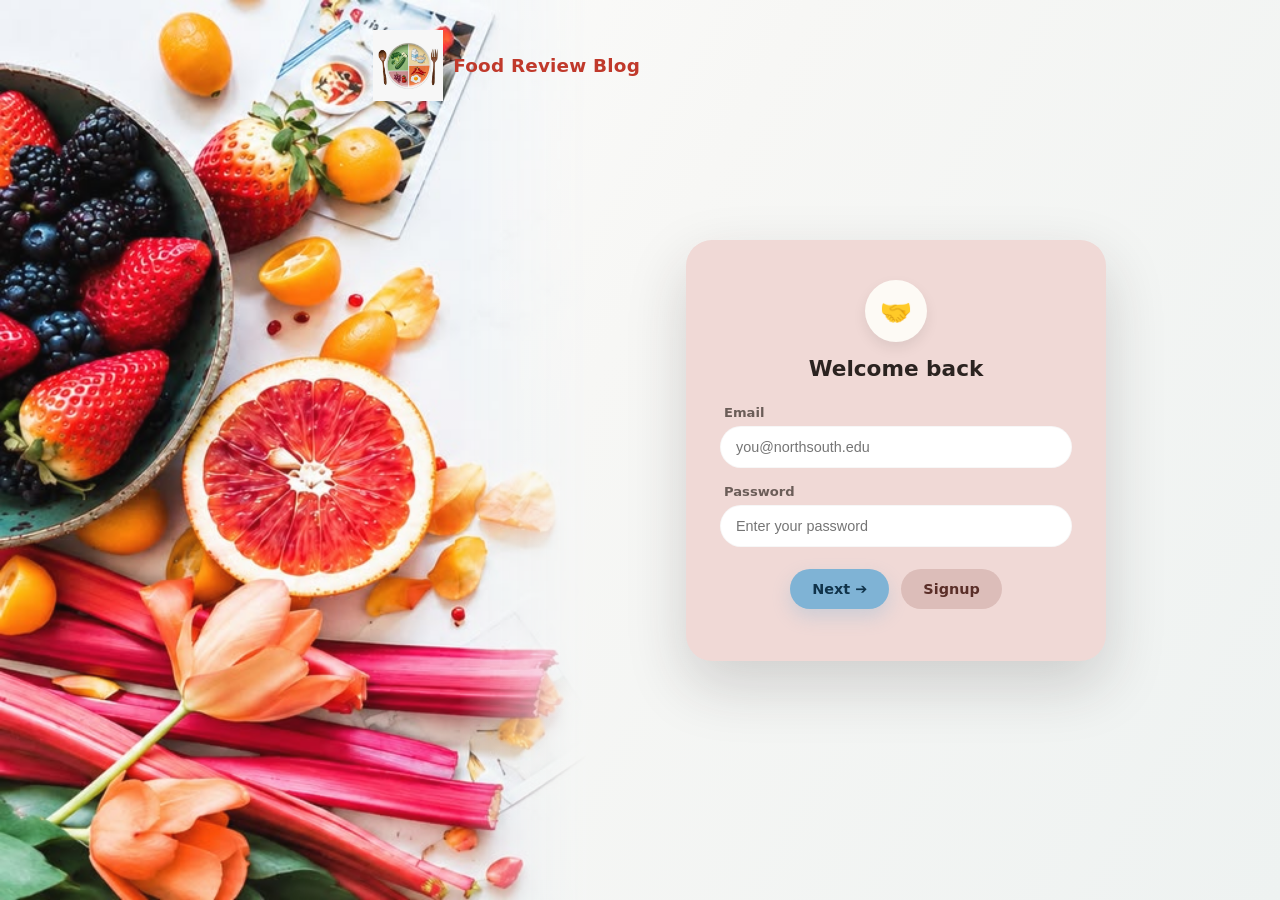
<file: login.html>
<!DOCTYPE html>
<html lang="en">
<head>
<meta charset="UTF-8">
<meta name="viewport" content="width=device-width, initial-scale=1.0">
<title>Food Review Blog</title>
<style>
  :root{
    --card: #f0d9d6;
    --card-dark: #e6c4c1;
    --ink: #2b2320;
    --ink-soft: #6b5d58;
    --accent: #2f6690;
    --accent-light: #7fb3d5;
    --field: #ffffff;
    --page-bg: #eef2f1;
    --brand: #c0392b;
  }

  * { box-sizing: border-box; }

  html, body {
    margin: 0;
    height: 100%;
    font-family: 'Segoe UI', system-ui, -apple-system, sans-serif;
    color: var(--ink);
    background: var(--page-bg);
  }

  .stage {
    position: relative;
    min-height: 100vh;
    display: flex;
    align-items: center;
    justify-content: center;
    overflow: hidden;
  }

  .bg {
    position: absolute;
    inset: 0;
    background: linear-gradient(120deg, #ffffff 0%, #f7f7f5 45%, #eef2f1 100%);
  }

  .bg img {
    position: absolute;
    top: 0;
    left: 0;
    height: 100%;
    width: auto;
    max-width: 46%;
    object-fit: cover;
    object-position: left top;
    opacity: 0.96;
    -webkit-mask-image: linear-gradient(to right, black 78%, transparent 100%);
            mask-image: linear-gradient(to right, black 78%, transparent 100%);
  }

  .brand {
    position: absolute;
    top: 30px;
    right: 50%;
    display: flex;
    align-items: center;
    gap: 10px;
    font-weight: 700;
    font-size: 1.15rem;
    color: var(--brand);
    letter-spacing: 0.2px;
    z-index: 3;
  }
  .brand .emoji { font-size: 1.4rem; }

  .screen {
    position: relative;
    margin-left: 40%;
    z-index: 2;
    width: min(420px, 86vw);
    background: var(--card);
    border-radius: 26px;
    padding: 40px 34px 34px;
    box-shadow: 0 24px 60px rgba(43, 35, 32, 0.18);
    text-align: center;
    display: none;
    animation: rise 0.35s ease;

  }
  .screen.active { display: block; }

  @keyframes rise {
    from { opacity: 0; transform: translateY(14px); }
    to   { opacity: 1; transform: translateY(0); }
  }

  .icon-badge {
    width: 62px;
    height: 62px;
    border-radius: 50%;
    background: #fdfaf5;
    display: flex;
    align-items: center;
    justify-content: center;
    margin: 0 auto 14px;
    font-size: 1.6rem;
    box-shadow: 0 6px 14px rgba(0,0,0,0.08);
  }

  h1.title {
    margin: 0 0 24px;
    font-size: 1.35rem;
    font-weight: 700;
  }

  .field {
    text-align: left;
    margin-bottom: 16px;
  }
  .field label {
    display: block;
    font-size: 0.82rem;
    font-weight: 600;
    color: var(--ink-soft);
    margin-bottom: 6px;
    padding-left: 4px;
  }
  .field input {
    width: 100%;
    padding: 13px 16px;
    border-radius: 999px;
    border: none;
    background: var(--field);
    font-size: 0.9rem;
    color: var(--ink);
    outline: none;
    box-shadow: inset 0 0 0 1px rgba(0,0,0,0.03);
    transition: box-shadow 0.15s ease;
  }
  .field input:focus {
    box-shadow: inset 0 0 0 2px var(--accent-light);
  }

  .btn-row {
    display: flex;
    gap: 12px;
    margin-top: 22px;
    justify-content: center;
  }

  button {
    font-family: inherit;
    font-weight: 600;
    font-size: 0.9rem;
    border: none;
    border-radius: 999px;
    padding: 12px 22px;
    cursor: pointer;
    display: inline-flex;
    align-items: center;
    gap: 8px;
    transition: transform 0.12s ease, box-shadow 0.12s ease;
  }
  button:hover { transform: translateY(-1px); }
  button:active { transform: translateY(0); }

  .btn-primary {
    background: var(--accent);
    color: #fff;
    box-shadow: 0 8px 18px rgba(47,102,144,0.28);
  }
  .btn-secondary {
    background: var(--accent-light);
    color: #10334a;
    box-shadow: 0 8px 18px rgba(127,179,213,0.3);
  }
  .btn-ghost {
    background: #dcbdb9;
    color: #5a2e28;
  }

  .switch-note {
    margin-top: 18px;
    font-size: 0.8rem;
    color: var(--ink-soft);
  }
  .switch-note a {
    color: var(--accent);
    font-weight: 600;
    text-decoration: none;
    cursor: pointer;
  }
  .switch-note a:hover { text-decoration: underline; }

  .home-text {
    font-size: 0.88rem;
    color: var(--ink-soft);
    line-height: 1.5;
    margin: 0 0 22px;
  }

  .home-stats {
    display: flex;
    justify-content: center;
    gap: 22px;
    margin-bottom: 6px;
  }
  .stat {
    display: flex;
    flex-direction: column;
    align-items: center;
    gap: 2px;
  }
  .stat-num {
    font-size: 1.25rem;
    font-weight: 700;
    color: var(--accent);
  }
  .stat-label {
    font-size: 0.7rem;
    color: var(--ink-soft);
  }

  .toast {
    position: fixed;
    bottom: 28px;
    left: 50%;
    transform: translateX(-50%) translateY(20px);
    background: #2b2320;
    color: #fff;
    padding: 12px 20px;
    border-radius: 999px;
    font-size: 0.85rem;
    opacity: 0;
    pointer-events: none;
    transition: opacity 0.25s ease, transform 0.25s ease;
    z-index: 10;
  }
  .toast.show {
    opacity: 1;
    transform: translateX(-50%) translateY(0);
  }
  /* Validation error message */
.error-message {
    color: #c0392b;
    font-size: 0.75rem;
    margin-top: 5px;
    padding-left: 8px;
}

/* Red border when input is invalid */
.input-error {
    box-shadow: inset 0 0 0 2px #c0392b !important;
}

/* Green border when input is valid */
.input-success {
    box-shadow: inset 0 0 0 2px #27ae60 !important;
}

  @media (max-width: 640px) {
    .bg img { max-width: 60%; }
    .brand { right: 6%; top: 20px; font-size: 1rem; }
    .screen {max-width: 60%;}


  }
</style>
</head>
<body>

<div class="stage">
  <div class="bg"><img src="bg-image.jpeg" alt=""></div>

  <div class="brand"><img src="logo.jpg" alt="" width="70" height="auto"> Food Review Blog</div>

  <!-- LOGIN SCREEN -->
  <section class="screen active" id="login-screen" aria-label="Login">
    <div class="icon-badge">🤝</div>
    <h1 class="title">Welcome back</h1>

    <div class="field">
      <label for="login-email">Email</label>
      <input id="login-email" type="email" placeholder="you@northsouth.edu" autocomplete="email">
    </div>
    <div class="field">
      <label for="login-password">Password</label>
      <input id="login-password" type="password" placeholder="Enter your password" autocomplete="current-password">
    </div>

    <div class="btn-row">
      <button class="btn-secondary" id="next-btn">Next ➔</button>
      <button class="btn-ghost" id="to-register-btn">Signup</button>
    </div>

     <p class="switch-note"><a id="to-register-link"></a></p>
  </section>

  <!-- REGISTER SCREEN -->
  <section class="screen" id="register-screen" aria-label="Register">
    <div class="icon-badge">📝</div>
    <h1 class="title">Create your account</h1>

    <div class="field">
      <label for="reg-name">Name</label>
      <input id="reg-name" type="text" placeholder="Your full name" autocomplete="name">
    </div>
    <div class="field">
      <label for="reg-email">Email</label>
      <input id="reg-email" type="email" placeholder="you@northsouth.edu" autocomplete="email">
    </div>
    <div class="field">
      <label for="reg-password">Password</label>
      <input id="reg-password" type="password" placeholder="Create a password" autocomplete="new-password">
    </div>
    <div class="field">
      <label for="reg-confirm">Confirm password</label>
      <input id="reg-confirm" type="password" placeholder="Re-enter password" autocomplete="new-password">
    </div>

    <div class="btn-row">
      <button class="btn-primary" id="register-btn">Register 📩</button>
      <button class="btn-secondary" id="to-login-btn">Login ➔</button>
    </div>

     <p class="switch-note"><a id="to-login-link"></a></p>
  </section>


<div class="toast" id="toast"></div>



<script>
  const loginScreen = document.getElementById("login-screen");
  const registerScreen = document.getElementById("register-screen");
  const toast = document.getElementById("toast");

  function hideAllScreens() {
    loginScreen.classList.remove("active");
    registerScreen.classList.remove("active");
  }

  function showToast(message) {
    toast.textContent = message;
    toast.classList.add("show");

    clearTimeout(showToast.timer);

    showToast.timer = setTimeout(() => {
      toast.classList.remove("show");
    }, 2000);
  }

  function goToRegister() {
    hideAllScreens();
    registerScreen.classList.add("active");
  }

  function goToLogin() {
    hideAllScreens();
    loginScreen.classList.add("active");
  }

  //    SIGNUP PAGE 
  document.getElementById("to-register-btn").addEventListener("click", goToRegister);
  document.getElementById("to-register-link").addEventListener("click", goToRegister);

  //    LOGIN PAGE
  document.getElementById("next-btn").addEventListener("click", function () {

    const emailInput = document.getElementById("login-email");
    const passwordInput = document.getElementById("login-password");

    const email = emailInput.value.trim();
    const password = passwordInput.value;

    const emailPattern = /^[^\s@]+@[^\s@]+\.[^\s@]+$/;

    if (email === "") {
      showToast("Please enter your email");
      emailInput.focus();
      return;
    }

    if (!emailPattern.test(email)) {
      showToast("Please enter a valid email");
      emailInput.focus();
      return;
    }

    if (password === "") {
      showToast("Please enter your password");
      passwordInput.focus();
      return;
    }
    
      // LOGIN SUCCESS
      // Open links.html
    window.location.href = "index.html";

  });


  //    REGISTER VALIDATION
  document.getElementById("register-btn").addEventListener("click", function () {

    const nameInput = document.getElementById("reg-name");
    const emailInput = document.getElementById("reg-email");
    const passwordInput = document.getElementById("reg-password");
    const confirmInput = document.getElementById("reg-confirm");


    const name = nameInput.value.trim();
    const email = emailInput.value.trim();
    const password = passwordInput.value;
    const confirmPassword = confirmInput.value;

    const namePattern = /^[A-Za-z ]+$/;
    const emailPattern = /^[^\s@]+@[^\s@]+\.[^\s@]+$/;

    // NAME 
    if (name === "") {
      showToast("Please enter your name");
      nameInput.focus();
      return;
    }

    if (!namePattern.test(name)) {
      showToast("Name can contain letters and spaces only");
      nameInput.focus();
      return;
    }

    // EMAIL
    if (email === "") {
      showToast("Please enter your email");
      emailInput.focus();
      return;
    }

    if (!emailPattern.test(email)) {
      showToast("Please enter a valid email");
      emailInput.focus();
      return;
    }

    // PASSWORD
    if (password === "") {
      showToast("Please enter a password");
      passwordInput.focus();
      return;
    }

    if (password.length < 8) {
      showToast("Password must be at least 8 characters");
      passwordInput.focus();
      return;
    }

    if (!/[A-Za-z]/.test(password)) {
      showToast("Password must contain a letter");
      passwordInput.focus();
      return;
    }

    if (!/[0-9]/.test(password)) {
      showToast("Password must contain a number");
      passwordInput.focus();
      return;
    }

    // CONFIRM PASSWORD 
    if (confirmPassword === "") {
      showToast("Please confirm your password");
      confirmInput.focus();
      return;
    }

    if (password !== confirmPassword) {
      showToast("Passwords do not match");
      confirmInput.focus();
      return;
    }

    // SUCCESS
    showToast("Account created successfully");
    setTimeout(function () {
      goToLogin();
    }, 1000);

  });

  //    LOGIN BUTTON FROM REGISTER
  document.getElementById("to-login-btn").addEventListener("click", goToLogin);
  document.getElementById("to-login-link").addEventListener("click", goToLogin);

</script>
</body>
</html>
</file>
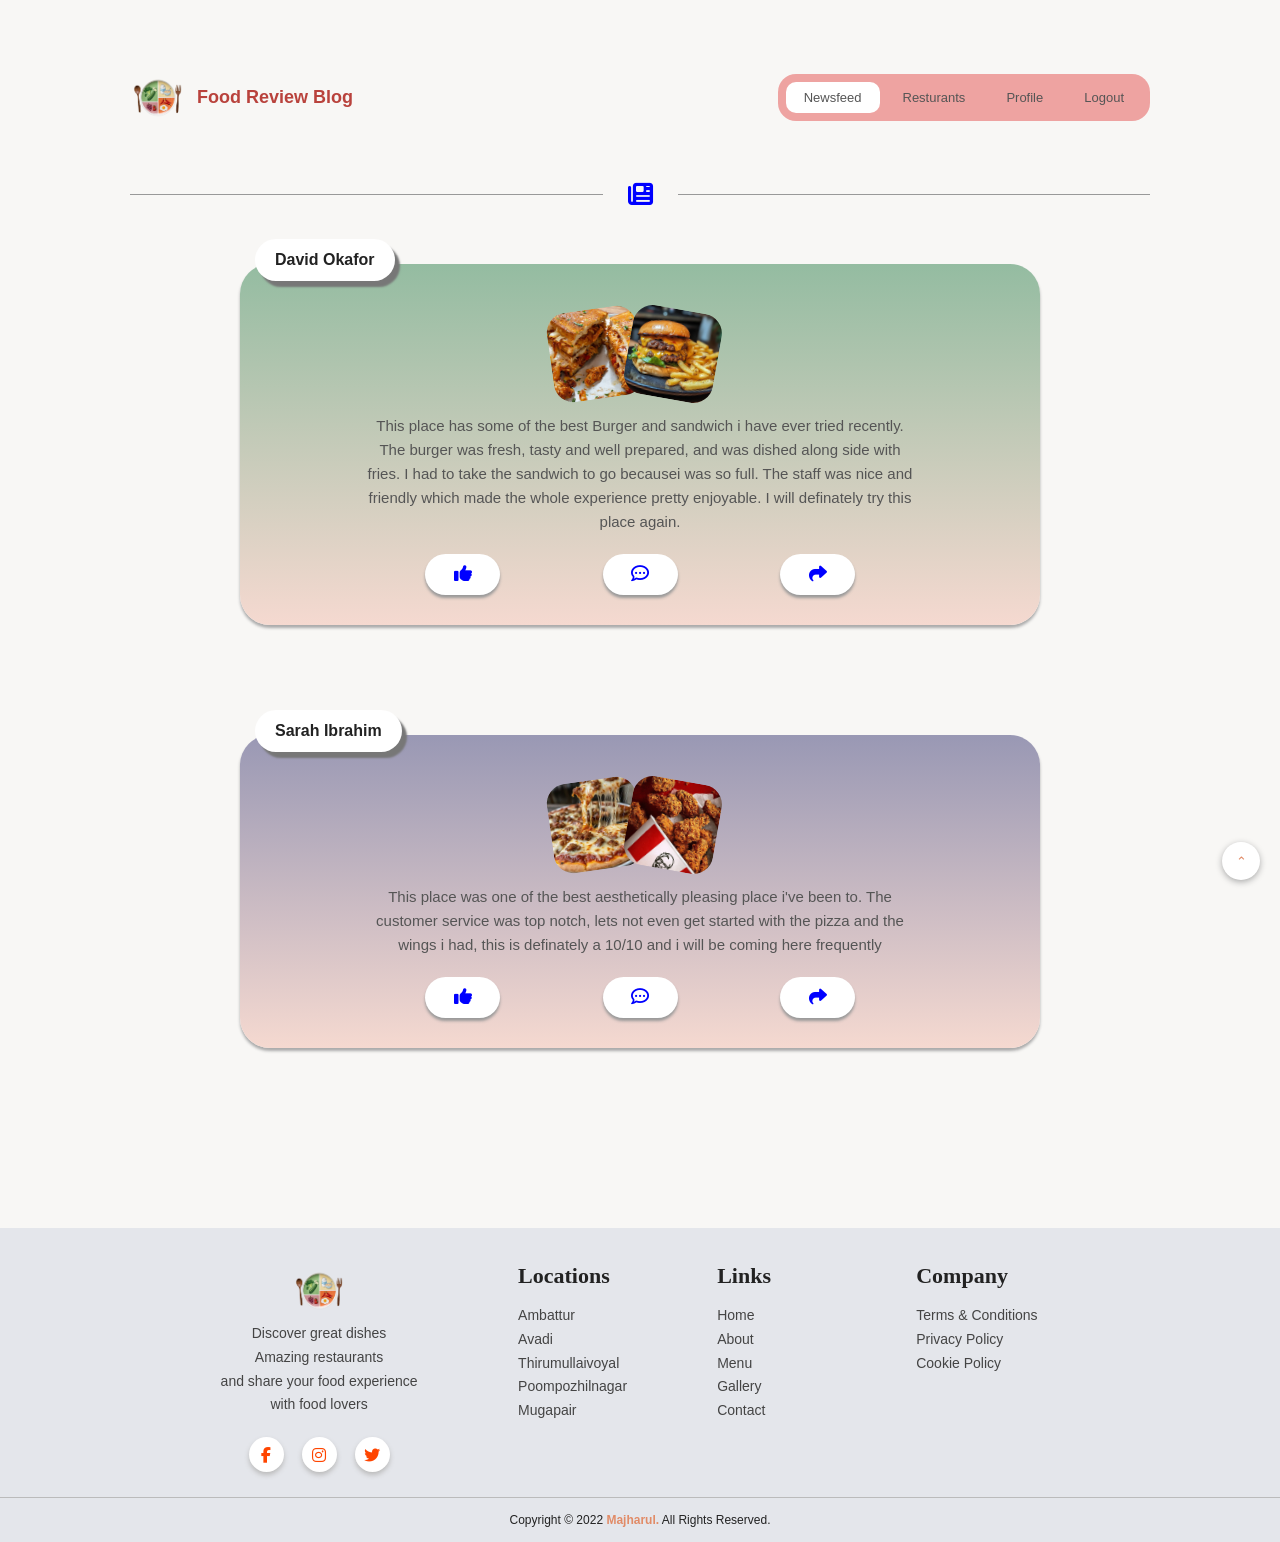
<file: newsfeed.html>
<!DOCTYPE html>
<html lang="en">
<head>
  <meta charset="UTF-8">
  <meta name="viewport" content="width=device-width, initial-scale=1.0">
  <title>Food Review Blog</title>
  <link rel="stylesheet" href="newsfeed.css">
   <link rel="stylesheet"
    href="https://cdnjs.cloudflare.com/ajax/libs/font-awesome/6.5.1/css/all.min.css">
</head>
<body>
  <header>
    <div class="logo">
      <img src="images/Logo.jpg" alt="Food Logo">
      <h2>Food Review Blog</h2>
    </div>

    <nav>
      <a class="active" href="newsfeed.html">Newsfeed</a>
      <a href="restaurants.html">Resturants</a>
      <a href="profile.html">Profile</a>
      <a href="index.html">Logout</a>
    </nav>
  </header>
  
  <section class="section-title">
    <div></div>
    <span><i class="fa-solid fa-newspaper" style="color: blue;"></i></span>
    <div></div>
  </section>


  <main>

   
    <article class="post green">
      <span class="name">David Okafor</span>

      <div class="food-images">
        <img src="images/sandwich.jpg" alt="sandwich">
        <img src="images/burger.jpg" alt="burger">
      </div>

      <p>
       This place has some of the best Burger and sandwich i have ever tried recently.
       The burger was fresh, tasty and well prepared, and was dished along side with fries.
       I had to take the sandwich to go becausei was so full.
       The staff was nice and friendly which made the whole experience pretty enjoyable.
       I will definately try this place again.
      </p>

      <div class="actions">
        <button class="like">
          <i class="fa-solid fa-thumbs-up" style="color: blue;"></i>
        </button>

        <button class="comment">
           <i class="fa-regular fa-comment-dots" style="color: blue;"></i>
         </button>

        <button class="share">
           <i class="fa-solid fa-share" style="color: blue;"></i>
         </button>
      </div>

    </article>


   
    <article class="post purple">

      <span class="name">Sarah Ibrahim</span>

      <div class="food-images">
        <img src="images/pizza.jpg" alt="Pizza">
        <img src="images/wings.jpg" alt="wings">
      </div>

      <p>
        This place was one of the 
        best aesthetically pleasing place i've been to.
        The customer service was top notch,
        lets not even get started with the pizza
        and the wings i had,
        this is definately a 10/10 and i will be coming here frequently
      </p>

      <div class="actions">
        <button class="like">
          <i class="fa-solid fa-thumbs-up" style="color: blue;"></i>
         </button>

         <button class="comment">
          <i class="fa-regular fa-comment-dots" style="color: blue;"></i>
         </button>

         <button class="share">
           <i class="fa-solid fa-share" style="color: blue;"></i>
         </button>
      </div>

    </article>

  </main>


  <footer>

    <div class="footer-content">

      <div class="footer-about">
        <img src="images/Logo.jpg" alt="Logo">

        <p>
          Discover great dishes <br>
          Amazing restaurants <br>
          and share your food experience <br>
          with food lovers
        </p>

        <div class="socials">
          <span><i class="fa-brands fa-facebook-f" style="color: orangered;"></i></span>
          <span><i class="fa-brands fa-instagram" style="color: orangered;"></i></span>
          <span><i class="fa-brands fa-twitter" style="color: orangered"></i></span>
        </div>
      </div>


      <div>
        <h3>Locations</h3>
        <p>Ambattur</p>
        <p>Avadi</p>
        <p>Thirumullaivoyal</p>
        <p>Poompozhilnagar</p>
        <p>Mugapair</p>
      </div>


      <div>
        <h3>Links</h3>
        <p>Home</p>
        <p>About</p>
        <p>Menu</p>
        <p>Gallery</p>
        <p>Contact</p>
      </div>


      <div>
        <h3>Company</h3>
        <p>Terms & Conditions</p>
        <p>Privacy Policy</p>
        <p>Cookie Policy</p>
      </div>

    </div>
    <div class="copyright">
      Copyright © 2022 <span>Majharul.</span> All Rights Reserved.
    </div>

  </footer>


  
  <button id="topBtn">⌃</button>

  <script src="newsfeed.js"></script>

</body>
</html>
</file>
<file: newsfeed.css>
*{
  margin:0;
  padding:0;
  box-sizing:border-box;
}

html{
  scroll-behavior:smooth;
}

body{
  font-family:Arial, sans-serif;
  background:#f8f7f5;
  color:#222;
}

header{
  max-width:1100px;
  margin:auto;
  padding:70px 40px 55px;
  display:flex;
  justify-content:space-between;
  align-items:center;
}

.logo{
  display:flex;
  align-items:center;
  gap:12px;
}

.logo img,
.footer-about img{
  width:55px;
  height:55px;
  object-fit:contain;
}

.logo h2{
  font-size:18px;
  color:#b9423c;
}

nav{
  background:#eea3a1;
  padding:8px;
  border-radius:18px;
  display:flex;
  gap:5px;
}

nav a{
  text-decoration:none;
  color:#555;
  font-size:13px;
  padding:8px 18px;
  border-radius:10px;
}

nav a.active{
  background:#fff;
}

.section-title{
  max-width:1100px;
  margin:auto;
  display:flex;
  align-items:center;
  gap:25px;
  padding:0 40px 55px;
}

.section-title div{
  height:1px;
  background:#999;
  flex:1;
}

.section-title span{
  font-size:25px;
}


main{
  max-width:850px;
  margin:auto;
  padding:0 25px 70px;
}

.post{
  position:relative;
  min-height:300px;
  margin-bottom:110px;
  padding:45px 80px 30px;
  text-align:center;
  border-radius:30px;
  box-shadow:0 3px 3px #aaa;
}

.green{
  background:linear-gradient(#94bca1,#f5d9d0);
}

.purple{
  background:linear-gradient(#9998b4,#f5d9d0);
}

.name{
  position:absolute;
  top:-25px;
  left:15px;
  background:#fff;
  padding:12px 20px;
  border-radius:25px;
  font-weight:bold;
  box-shadow:5px 6px 2px #777;
}

.food-images{
  display:flex;
  justify-content:center;
  align-items:center;
  margin-bottom:15px;
}

.food-images img{
  width:90px;
  height:90px;
  object-fit:cover;
  border-radius:20px;
  margin-left:-12px;
  transform:rotate(-8deg);
}

.food-images img:nth-child(2){
  transform:rotate(10deg);
}

.post p{
  max-width:550px;
  margin:auto;
  line-height:1.6;
  font-size:15px;
  color:#555;
}

.actions{
  display:flex;
  justify-content:space-between;
  max-width:430px;
  margin:20px auto 0;
}

.actions button{
  width:75px;
  padding:10px;
  border:none;
  border-radius:25px;
  background:#fff;
  box-shadow:0 3px 3px #999;
  cursor:pointer;
  font-size:18px;
}

.actions button:hover{
  transform:translateY(-3px);
}


/* FOOTER */

footer{
  background:#e4e6eb;
  padding-top:35px;
}

.footer-content{
  max-width:1000px;
  margin:auto;
  display:grid;
  grid-template-columns:2fr 1fr 1fr 1.3fr;
  gap:50px;
  padding:0 30px 25px;
}

.footer-about{
  text-align:center;
}

.footer-about p,
footer p{
  font-size:14px;
  line-height:1.7;
  color:#444;
}

footer h3{
  font-family:Georgia, serif;
  font-size:22px;
  margin-bottom:15px;
}

.socials{
  display:flex;
  justify-content:center;
  gap:18px;
  margin-top:20px;
}

.socials span{
  width:35px;
  height:35px;
  background:#fff;
  border-radius:50%;
  display:grid;
  place-items:center;
  color:#e99b79;
  box-shadow:0 3px 5px #bbb;
}

.copyright{
  text-align:center;
  border-top:1px solid #bbb;
  padding:15px;
  font-size:12px;
}

.copyright span{
  color:#e18b67;
  font-weight:bold;
}


/* TOP BUTTON */

#topBtn{
  position:fixed;
  right:20px;
  bottom:20px;
  width:38px;
  height:38px;
  border:none;
  border-radius:50%;
  background:white;
  color:#e18b67;
  box-shadow:0 2px 6px #aaa;
  cursor:pointer;
}


/* MOBILE */

@media(max-width:700px){

  header{
    padding:35px 20px;
    flex-direction:column;
    gap:25px;
  }

  .logo h2{
    font-size:16px;
  }

  nav{
    width:100%;
    justify-content:center;
    flex-wrap:wrap;
  }

  nav a{
    padding:7px 10px;
    font-size:11px;
  }

  .section-title{
    padding:0 25px 40px;
  }

  main{
    padding:0 15px 40px;
  }

  .post{
    padding:45px 25px 25px;
    margin-bottom:80px;
  }

  .post p{
    font-size:13px;
  }

  .footer-content{
    grid-template-columns:1fr 1fr;
    text-align:center;
    gap:30px;
  }

  .footer-about{
    grid-column:1/-1;
  }

}


@media(max-width:400px){

  .footer-content{
    grid-template-columns:1fr;
  }

  .food-images img{
    width:75px;
    height:75px;
  }

  .actions button{
    width:65px;
  }

}
</file>
